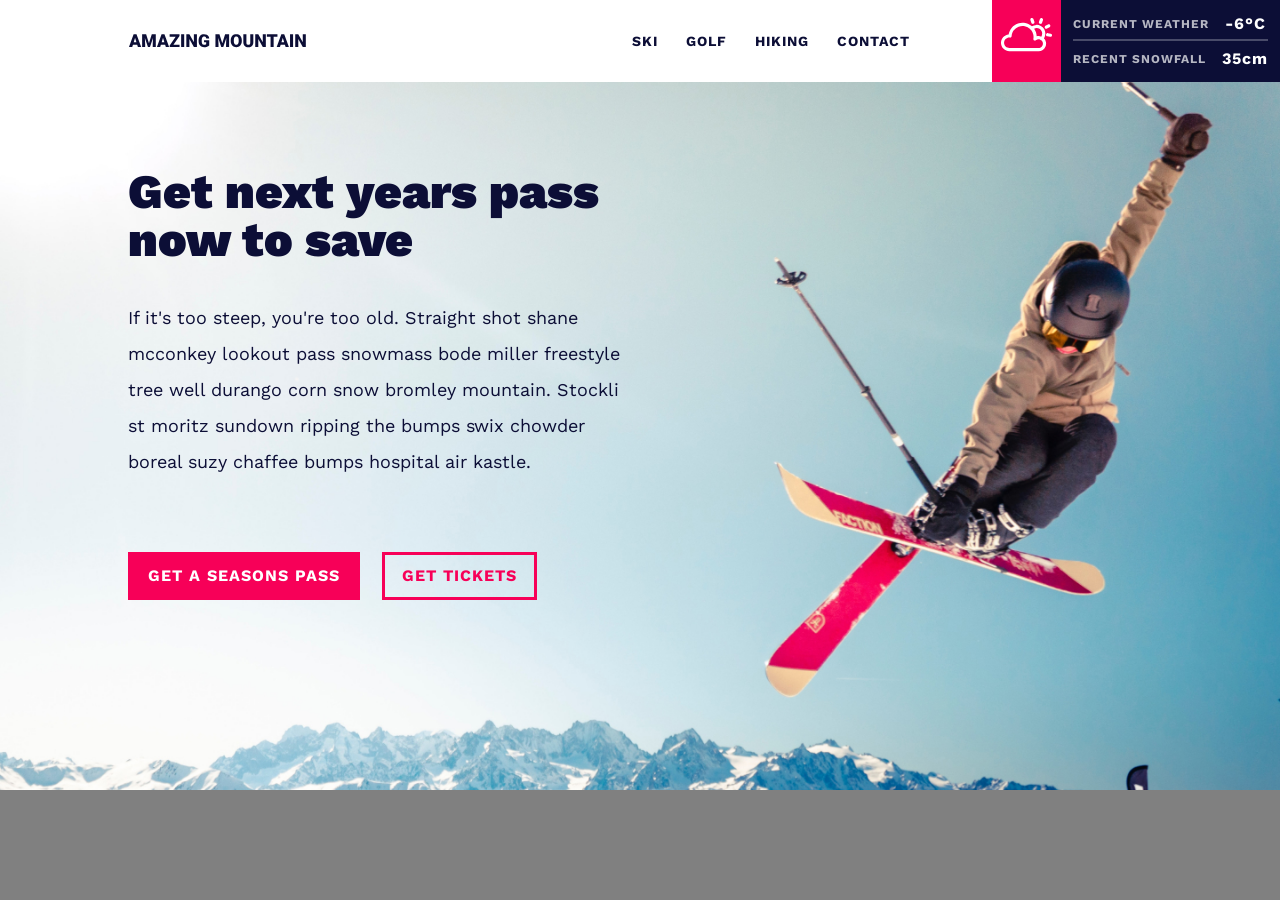
<file: index.html>
<!DOCTYPE html>
<html lang="en">

<head>
    <meta charset="UTF-8">
    <meta name="viewport" content="width=device-width, initial-scale=1.0">
    <title>Document</title>
    <!--google font-->
    <link href="https://fonts.googleapis.com/css2?family=Work+Sans:ital,wght@0,100..900;1,100..900&display=swap" rel="stylesheet">

    <!--My CSS-->
    <link rel="stylesheet" href="css/main.css">
</head>

<body>
        <header>
            <img src="images/Amazing mountain.svg" alt="" class="logo">
    
            <nav class="nav">
                <ul class="nav__list">
                    <li class="nav__list-item"><a href="" class="nav__link">Ski</a></li>
                    <li class="nav__list-item"><a href="" class="nav__link">Golf</a></li>
                    <li class="nav__list-item"><a href="" class="nav__link">Hiking</a></li>
                    <li class="nav__list-item"><a href="" class="nav__link">Contact</a></li>
                </ul>
            </nav>
    
            <div class="weather">
                <div class="weather__icon">
                    <img src="images/noun_weather_2381849 1.svg" alt="current weather">
                </div>
                <p class="weather__info">
                    Current weather <span>-6°C</span>
                </p>
                <p class="weather__info">
                    Recent snowfall <span>35cm</span>
                </p>
            </div>
        </header>
    
        <main class="main main--ski">
            <h1 class="main__title">Get next years pass now to save</h1>
            <p class="main__intro">If it's too steep, you're too old. Straight shot shane mcconkey lookout pass snowmass bode miller freestyle tree well durango corn snow bromley mountain. Stockli st moritz sundown ripping the bumps swix chowder boreal suzy chaffee bumps hospital air kastle.</p>
            <p><a href="" class="btn btn--primary">Get a seasons pass</a>
                <a href="" class="btn btn--outline">Get tickets</a></p>
        </main>
</body>

</html>
</file>
<file: css/main.css>
*,
*::before
*::after {
    box-sizing: border-box;
}

:root {
    --clr-primary: #F70058;
    --clr-dark: #0C0E36;
    --clr-light: #FFFFFF;
    --fw-normal: 400;
    --fw-bold: 700;
    --fw-black: 900;
    --grid: minmax(1em, 10%) 
            minmax(10rem, 22ch)
            minmax(10rem, 23ch)
            minmax(1em, 3fr)
            max-content;
}

body {
    margin: 0;
    font-family: "Work Sans", sans-serif;
    font-size: 1.125rem; 
    color: var(--clr-dark);
    line-height: 2;
    background: gray;
 }

 h1, h2, h3 { line-height: 1;}

 p {
   margin-top: 0;
 }

 .btn {
    cursor: pointer;
    display: inline-block;
    font-size: 1rem;
    padding: .5em 1.25em;
    text-transform: uppercase;
    letter-spacing: 1px;
    text-decoration: none;
    font-weight: var(--fw-bold);
    margin-bottom: .75em;
 }

 .btn + .btn {
   margin-left: 1em;
 }

 .btn--primary {
    background-color: var(--clr-primary);
    color: var(--clr-light);
 }

 .btn--primary:hover {
    background-color: var(--clr-dark);
 }

 .btn--outline {
   outline: 3px solid var(--clr-primary);
   outline-offset: -3px;
   color: var(--clr-primary);
 }

 .btn--outline:hover {
    background: var(--clr-dark);
    outline-color: var(--clr-dark);
    color: var(--clr-light);
 }
 header {
    background-color: var(--clr-light);
    text-align: center;
 }

 .logo {
    margin-top: 1em;
 }

 .nav__list {

    display: flex;
    justify-content: space-between;
    max-width: 35rem;
    margin: 0 auto;
    /*margin-top: 1em;*/
    padding: 1em;
    list-style: none;
    font-size: 0.875rem;
    text-transform: uppercase;
    font-weight: var(--fw-bold);
    letter-spacing: 1px;
 }

 .nav__list-item {
   margin-left: 1em;
   margin-right: 1em;
 }

 .nav__link {
    text-decoration: none;
    color: inherit;
 }

 .nav__link:hover {
   color: var(--clr-primary);
 }

 .weather {
    display: grid;
    grid-template-columns: min-content 1fr;
    background: var(--clr-dark);
    color: var(--clr-light);
    width: max-content;
    margin: .5em auto -1em;
    position: relative;
    z-index: 1;
 }

 .weather__icon {
    grid-row: span 2;
    background-color: var(--clr-primary);
    padding: .5em;
    display: flex;
 }

 .weather__info {
    margin: 0;
    margin-left: .75rem;
    text-align: left;
    color: rgba(255, 255, 255, 0.7);
    text-transform: uppercase;
    font-weight: var(--fw-bold);
    letter-spacing: 1px;
    font-size: .75rem;
    display: flex;
    align-items: center;
 }

 .weather__info span {
    color: var(--clr-light);
    margin-right: .75em;
    font-size: 1rem;
    text-transform: none;
    margin-left: 1em;
 }

 .weather__info:first-of-type {
    margin-top: .5em;
    position: relative;
 }

 .weather__info:first-of-type::after {
    content: '';
    position: absolute;
    background: var(--clr-light);
    opacity: .25;
    height: 2px;
    width: calc(100% - .75rem);
    bottom: 0;
 }

 .weather__info:last-of-type {
    margin-bottom: .5em;
 } 

.main {
    padding: 3em 1em 10rem;
}

.main--ski {
    background-image: url(../images/sebastian-staines-xZIFEPtRsRI-unsplash\ 1.jpg);
    background-size: cover;
    height: fit-content;
    
}
.main__title {
    line-height: 1;
    font-weight: var(--fw-black);
    font-size: 3rem;
    margin-bottom: .75em;
}

.main__intro {
   margin-bottom: 4em;
}


@media (min-width: 800px) {
   .main {
      display: grid;
      grid-template-columns: var(--grid);
      justify-items: start;
      padding-left: 0;
      padding-right: 0;
   }

   .main > * { grid-column: 2 / 4; }

   .main--ski {
      background-position: left bottom;
   }
}

@media (min-width: 1000px) {
   header {
      display: grid;
      grid-template-columns: var(--grid);
      align-items: center;
   }

   .logo, .nav, .weather {
      grid-row: 1;
      margin: 0;
   }

   .logo {
      grid-column: 2;
   }

   .nav {
      grid-column: 2 / 5;
      justify-self: end;
      margin-right: 3em;
   }

   .weather {
      grid-column: -2 / -1;
      justify-self: end;
      margin: 0;
   }
 }

@media (min-width: 1200px) {
   .main--ski {background-position: center right;}
}
</file>
<file: Amazing-Mountain/css/main.css>
*,
*::before
*::after {
    box-sizing: border-box;
}

:root {
    --clr-primary: #F70058;
    --clr-dark: #0C0E36;
    --clr-light: #FFFFFF;
    --fw-normal: 400;
    --fw-bold: 700;
    --fw-black: 900;
    --grid: minmax(1em, 10%) 
            minmax(10rem, 22ch)
            minmax(10rem, 23ch)
            minmax(1em, 3fr)
            max-content;
}

body {
    margin: 0;
    font-family: "Work Sans", sans-serif;
    font-size: 1.125rem; 
    color: var(--clr-dark);
    line-height: 2;
    background: gray;
 }

 h1, h2, h3 { line-height: 1;}

 p {
   margin-top: 0;
 }

 .btn {
    cursor: pointer;
    display: inline-block;
    font-size: 1rem;
    padding: .5em 1.25em;
    text-transform: uppercase;
    letter-spacing: 1px;
    text-decoration: none;
    font-weight: var(--fw-bold);
    margin-bottom: .75em;
 }

 .btn + .btn {
   margin-left: 1em;
 }

 .btn--primary {
    background-color: var(--clr-primary);
    color: var(--clr-light);
 }

 .btn--primary:hover {
    background-color: var(--clr-dark);
 }

 .btn--outline {
   outline: 3px solid var(--clr-primary);
   outline-offset: -3px;
   color: var(--clr-primary);
 }

 .btn--outline:hover {
    background: var(--clr-dark);
    outline-color: var(--clr-dark);
    color: var(--clr-light);
 }
 header {
    background-color: var(--clr-light);
    text-align: center;
 }

 .logo {
    margin-top: 1em;
 }

 .nav__list {

    display: flex;
    justify-content: space-between;
    max-width: 35rem;
    margin: 0 auto;
    /*margin-top: 1em;*/
    padding: 1em;
    list-style: none;
    font-size: 0.875rem;
    text-transform: uppercase;
    font-weight: var(--fw-bold);
    letter-spacing: 1px;
 }

 .nav__list-item {
   margin-left: 1em;
   margin-right: 1em;
 }

 .nav__link {
    text-decoration: none;
    color: inherit;
 }

 .nav__link:hover {
   color: var(--clr-primary);
 }

 .weather {
    display: grid;
    grid-template-columns: min-content 1fr;
    background: var(--clr-dark);
    color: var(--clr-light);
    width: max-content;
    margin: .5em auto -1em;
    position: relative;
    z-index: 1;
 }

 .weather__icon {
    grid-row: span 2;
    background-color: var(--clr-primary);
    padding: .5em;
    display: flex;
 }

 .weather__info {
    margin: 0;
    margin-left: .75rem;
    text-align: left;
    color: rgba(255, 255, 255, 0.7);
    text-transform: uppercase;
    font-weight: var(--fw-bold);
    letter-spacing: 1px;
    font-size: .75rem;
    display: flex;
    align-items: center;
 }

 .weather__info span {
    color: var(--clr-light);
    margin-right: .75em;
    font-size: 1rem;
    text-transform: none;
    margin-left: 1em;
 }

 .weather__info:first-of-type {
    margin-top: .5em;
    position: relative;
 }

 .weather__info:first-of-type::after {
    content: '';
    position: absolute;
    background: var(--clr-light);
    opacity: .25;
    height: 2px;
    width: calc(100% - .75rem);
    bottom: 0;
 }

 .weather__info:last-of-type {
    margin-bottom: .5em;
 } 

.main {
    padding: 3em 1em 10rem;
}

.main--ski {
    background-image: url(../images/sebastian-staines-xZIFEPtRsRI-unsplash\ 1.jpg);
    background-size: cover;
    height: fit-content;
    
}
.main__title {
    line-height: 1;
    font-weight: var(--fw-black);
    font-size: 3rem;
    margin-bottom: .75em;
}

.main__intro {
   margin-bottom: 4em;
}


@media (min-width: 800px) {
   .main {
      display: grid;
      grid-template-columns: var(--grid);
      justify-items: start;
      padding-left: 0;
      padding-right: 0;
   }

   .main > * { grid-column: 2 / 4; }

   .main--ski {
      background-position: left bottom;
   }
}

@media (min-width: 1000px) {
   header {
      display: grid;
      grid-template-columns: var(--grid);
      align-items: center;
   }

   .logo, .nav, .weather {
      grid-row: 1;
      margin: 0;
   }

   .logo {
      grid-column: 2;
   }

   .nav {
      grid-column: 2 / 5;
      justify-self: end;
      margin-right: 3em;
   }

   .weather {
      grid-column: -2 / -1;
      justify-self: end;
      margin: 0;
   }
 }

@media (min-width: 1200px) {
   .main--ski {background-position: center right;}
}
</file>
